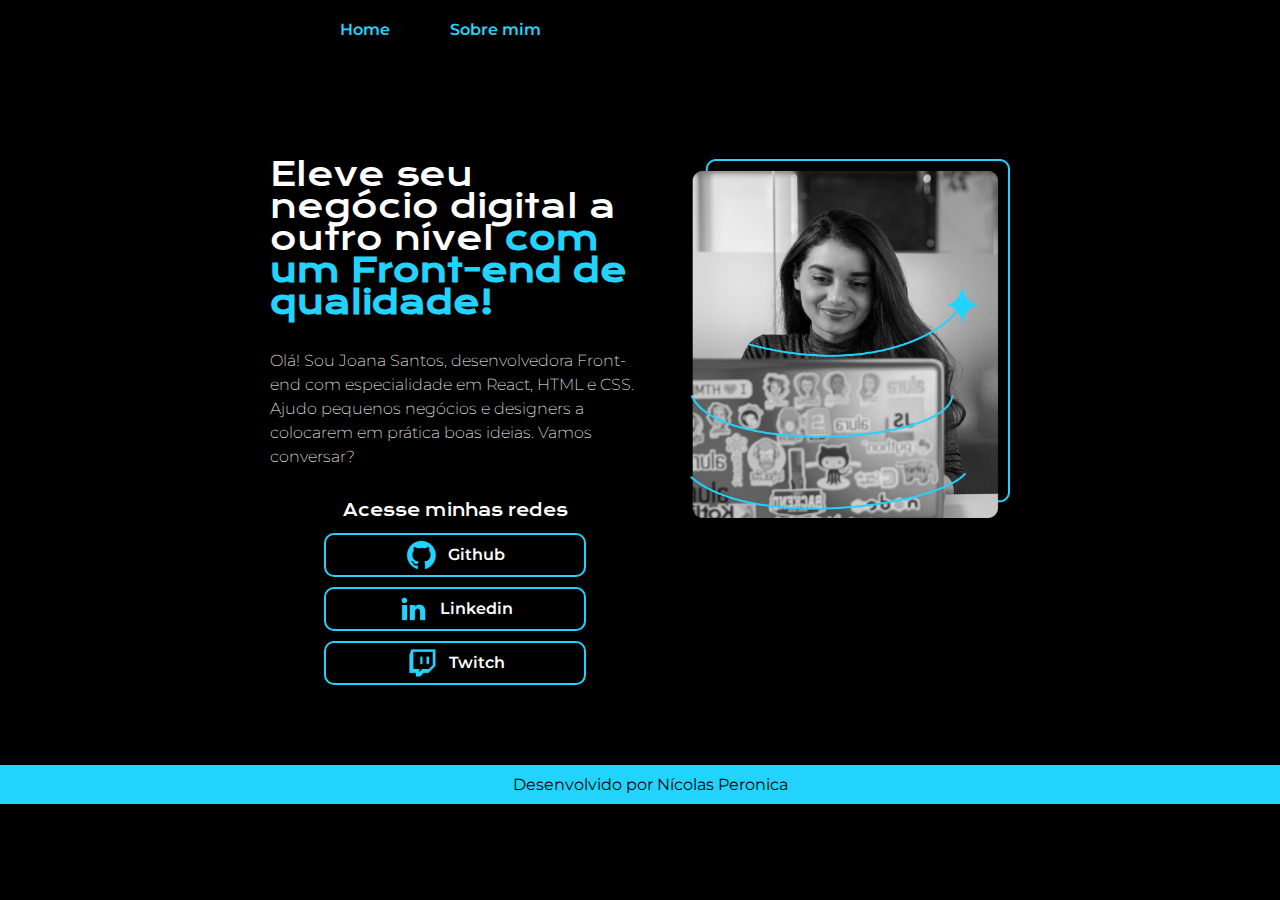
<file: index.html>
<!DOCTYPE html>
<html lang="pt-br">

<head>
    <meta charset="UTF-8"> 
    <meta http-equiv="X-UA-Compatible" content="IE=edge">
    <meta name="viewport" content="width=device-width, initial-scale=1.0">
    <title>Projeto Alura 2</title>
    <link rel="preconnect" href="https://fonts.googleapis.com">
    <link rel="preconnect" href="https://fonts.gstatic.com" crossorigin>
    <link href="https://fonts.googleapis.com/css2?family=Krona+One&family=Montserrat:ital,wght@0,100..900;1,100..900&display=swap" rel="stylesheet">
    <link rel="stylesheet" href="styles/vars.css">
    <link rel="stylesheet" href="/styles/style.css">
</head>

<body>
    <header class="header">
        <nav class="header__menu">
            <a href="index.html" class="header__menu__links">Home</a>
            <a href="about.html" class="header__menu__links">Sobre mim</a>
        </nav>
    </header>
    <main class="main">
        <section class="presentation">
            <h1 class="presentation__title">Eleve seu negócio digital a outro nível <strong>com um Front-end de qualidade!</strong></h1>
            <p class="presentation__text">Olá! Sou Joana Santos, desenvolvedora 
                Front-end com especialidade em React, HTML e
                CSS. Ajudo pequenos negócios e designers a 
                colocarem em prática boas ideias. Vamos 
                conversar?</p>
            <div class="presentation__socialmedia">
                <h2 class="presentation__socialmedia__title">Acesse minhas redes</h2>
                <a href="#" class="presentation__socialmedia__link"><img class="button__icon" src="assets/github.png" alt="">Github</a>
                <a href="#" class="presentation__socialmedia__link"><img class="button__icon" src="assets/linkedin.png" alt="">Linkedin</a>
                <a href="#" class="presentation__socialmedia__link"><img class="button__icon" src="assets/twitch.png" alt="">Twitch</a>
            </div>
        </section>
        <section class="presentation__card">
            <img class="presentation__card__img" src="assets/Imagem.png" alt="Foto da Joana Santos programando">
        </section>
    </main>
    <section class="footer">
        <span class="footer__credits">Desenvolvido por Nícolas Peronica</span>
    </section>
</body>

</html>
</file>
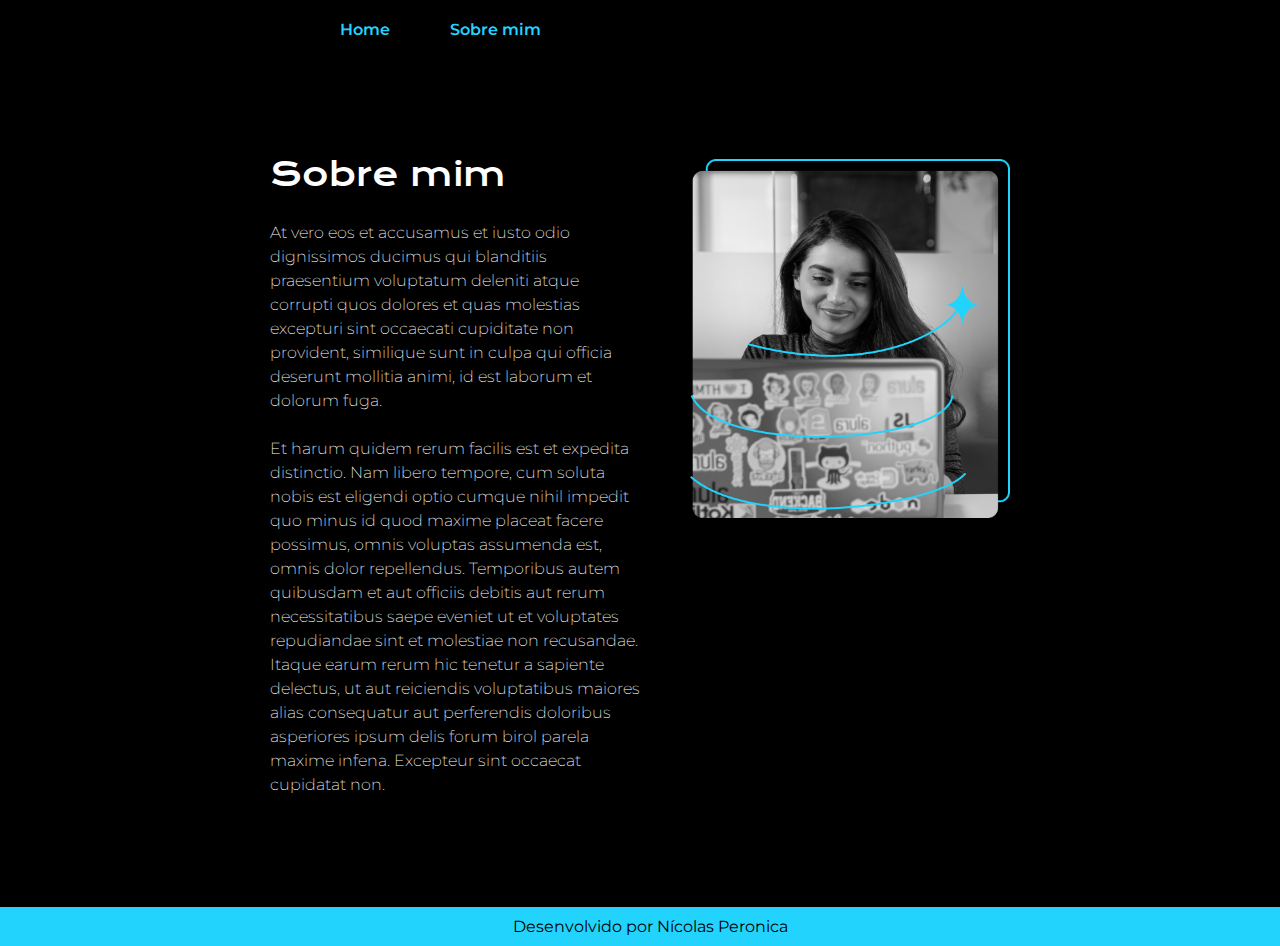
<file: about.html>
<!DOCTYPE html>
<html lang="pt-br">

<head>
    <meta charset="UTF-8">
    <meta http-equiv="X-UA-Compatible" content="IE=edge">
    <meta name="viewport" content="width=device-width, initial-scale=1.0">
    <title>Alura Portfolio</title>
    <link rel="preconnect" href="https://fonts.googleapis.com">
    <link rel="preconnect" href="https://fonts.gstatic.com" crossorigin>
    <link href="https://fonts.googleapis.com/css2?family=Krona+One&family=Montserrat:ital,wght@0,100..900;1,100..900&display=swap" rel="stylesheet">
    <link rel="stylesheet" href="styles/vars.css">
    <link rel="stylesheet" href="styles/style.css">
</head>

<body>
    <header class="header">
        <nav class="header__menu">
            <a href="index.html" class="header__menu__links">Home</a>
            <a href="about.html" class="header__menu__links">Sobre mim</a>
        </nav>
    </header>
    <main class="main">
        <section class="presentation">
            <h1 class="presentation__title">Sobre mim</h1>
            <p class="presentation__text">At vero eos et accusamus et iusto odio dignissimos ducimus qui blanditiis
                praesentium voluptatum deleniti atque corrupti quos dolores et quas molestias excepturi sint occaecati
                cupiditate non provident, similique sunt in culpa qui officia deserunt mollitia animi, id est laborum et
                dolorum fuga.<br><br>
                Et harum quidem rerum facilis est et expedita distinctio. Nam libero tempore, cum soluta nobis est
                eligendi optio cumque nihil impedit quo minus id quod maxime placeat facere possimus, omnis voluptas
                assumenda est, omnis dolor repellendus. Temporibus autem quibusdam et aut officiis debitis aut rerum
                necessitatibus saepe eveniet ut et voluptates repudiandae sint et molestiae non recusandae. Itaque earum
                rerum hic tenetur a sapiente delectus, ut aut reiciendis voluptatibus maiores alias consequatur aut
                perferendis doloribus asperiores ipsum delis forum birol parela maxime infena. Excepteur sint occaecat
                cupidatat non.
            </p>
        </section>
        <section class="presentation__card">
            <img class="presentation__card__img" src="assets/Imagem.png" alt="Foto da Joana Santos programando">
        </section>
    </main>
    <section class="footer">
        <span class="footer__credits">Desenvolvido por Nícolas Peronica</span>
    </section>
</body>

</html>
</file>
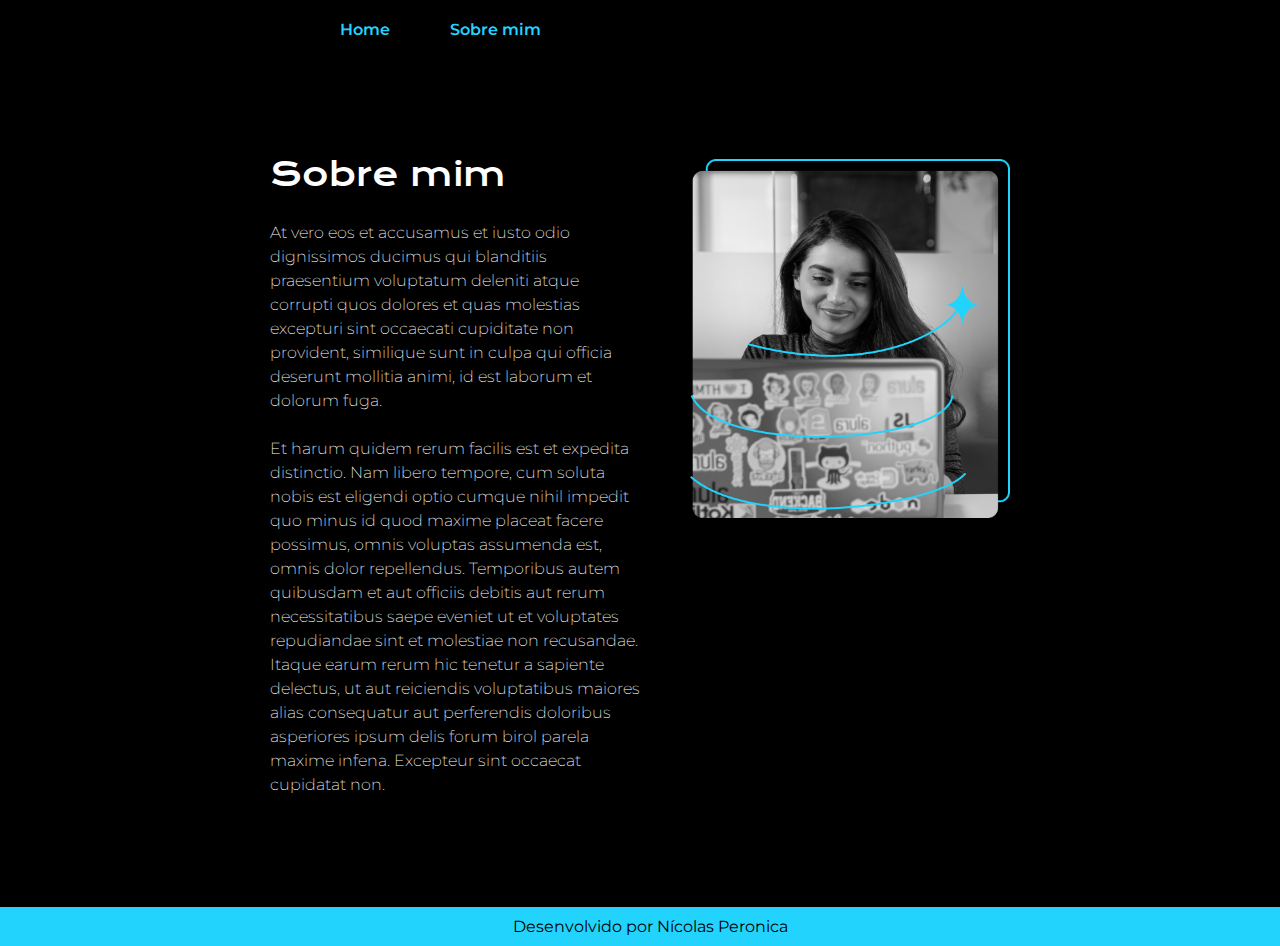
<file: sobre_min.html>
<!DOCTYPE html>
<html lang="pt-br">

<head>
    <meta charset="UTF-8">
    <meta http-equiv="X-UA-Compatible" content="IE=edge">
    <meta name="viewport" content="width=device-width, initial-scale=1.0">
    <title>Alura Portfolio</title>
    <link rel="preconnect" href="https://fonts.googleapis.com">
    <link rel="preconnect" href="https://fonts.gstatic.com" crossorigin>
    <link href="https://fonts.googleapis.com/css2?family=Krona+One&family=Montserrat:ital,wght@0,100..900;1,100..900&display=swap" rel="stylesheet">
    <link rel="stylesheet" href="styles/vars.css">
    <link rel="stylesheet" href="styles/style.css">
</head>

<body>
    <header class="header">
        <nav class="header__menu">
            <a href="index.html" class="header__menu__links">Home</a>
            <a href="sobre_min.html" class="header__menu__links">Sobre mim</a>
        </nav>
    </header>
    <main class="main">
        <section class="presentation">
            <h1 class="presentation__title">Sobre mim</h1>
            <p class="presentation__text">At vero eos et accusamus et iusto odio dignissimos ducimus qui blanditiis
                praesentium voluptatum deleniti atque corrupti quos dolores et quas molestias excepturi sint occaecati
                cupiditate non provident, similique sunt in culpa qui officia deserunt mollitia animi, id est laborum et
                dolorum fuga.<br><br>
                Et harum quidem rerum facilis est et expedita distinctio. Nam libero tempore, cum soluta nobis est
                eligendi optio cumque nihil impedit quo minus id quod maxime placeat facere possimus, omnis voluptas
                assumenda est, omnis dolor repellendus. Temporibus autem quibusdam et aut officiis debitis aut rerum
                necessitatibus saepe eveniet ut et voluptates repudiandae sint et molestiae non recusandae. Itaque earum
                rerum hic tenetur a sapiente delectus, ut aut reiciendis voluptatibus maiores alias consequatur aut
                perferendis doloribus asperiores ipsum delis forum birol parela maxime infena. Excepteur sint occaecat
                cupidatat non.
            </p>
        </section>
        <section class="presentation__card">
            <img class="presentation__card__img" src="assets/Imagem.png" alt="Foto da Joana Santos programando">
        </section>
    </main>
    <section class="footer">
        <span class="footer__credits">Desenvolvido por Nícolas Peronica</span>
    </section>
</body>

</html>
</file>
<file: styles/vars.css>
:root{
    --primary-color: #000000;
    --secondary-color: #ffffff;
    --highlight-color: #22D4FD;
    
    --primary-font: "Krona One", sans-serif;
    --secondary-font: "Montserrat", sans-serif;
}
</file>
<file: styles/style.css>
*{
    padding: 0;
    margin: 0;
}

body{
    background-color: var(--primary-color);
    color: var(--secondary-color);
    font-family: var(--secondary-font);
    
}

.header{
    padding: 20px;
}

.header__menu{
    display: flex;
    justify-content: center;
    margin-right: 400px;
    gap: 60px;
}

.header__menu__links{
    font-weight: 600;
    color: var(--highlight-color);
    text-decoration: none;
}

.header__menu__links:hover{
    color: var(--secondary-color);
    text-decoration: underline;
}

.main{
    display: flex;
    justify-content: center;
    margin: 100px 0 80px 0;
    font-weight: 200;
    font-size: 1rem;
    gap: 50px;
}

.presentation{
    width: 370px;
    line-height: 24px;
}

.presentation__title{
    font-family: var(--primary-font);
    font-weight: 400;
    line-height: 32px;
    margin-bottom: 30px;
}

.presentation__title strong{
    color: var(--highlight-color);
}

.presentation__text{
    margin-bottom: 30px;
}

.presentation__socialmedia{
    display: flex;
    flex-direction: column;
    align-items: center;
    gap: 10px;
}

.presentation__socialmedia__title{
    font-family: var(--primary-font);
    font-size: 1rem;
    font-weight: 400;
}

.presentation__socialmedia__link{
    display: flex;
    align-items: center;
    justify-content: center;
    gap: 10px;
    background-color: var(--primary-color);
    border: 2px solid var(--highlight-color);
    color: var(--secondary-color);
    border-radius: 10px;
    font-weight: 600;
    text-decoration: none;
    text-align: center;
    padding: 4px;
    width: 250px;
}

.presentation__socialmedia__link:hover{
    background-color: #272727;
}

.presentation__card{
    width: 320px;
}

.presentation__card__img{
    width: 100%;
}

.footer{
    color: var(--primary-color);
    background-color: var(--highlight-color);
    position: fixed;
    bottom: 0;
    padding: 10px;
    text-align: center;
    width: 100%;
}

@media (max-width: 767px){
    .header__menu{
        justify-content: center;
        gap: 20px;
        margin: 0;
    }
    .main{
        flex-direction: column;
        align-items: center;
        text-align: center;
        margin: 40px 0 50px 0;
        font-size: 0.9rem;
    }
    .presentation{
        width: 330px;
        order: 2;
        line-height: 20px;
    }
    .presentation__card{
        order: 1;
        width: 220px;
    }
}

@media (max-height: 915px){
    .footer{
        position: relative;
    }
}
</file>
